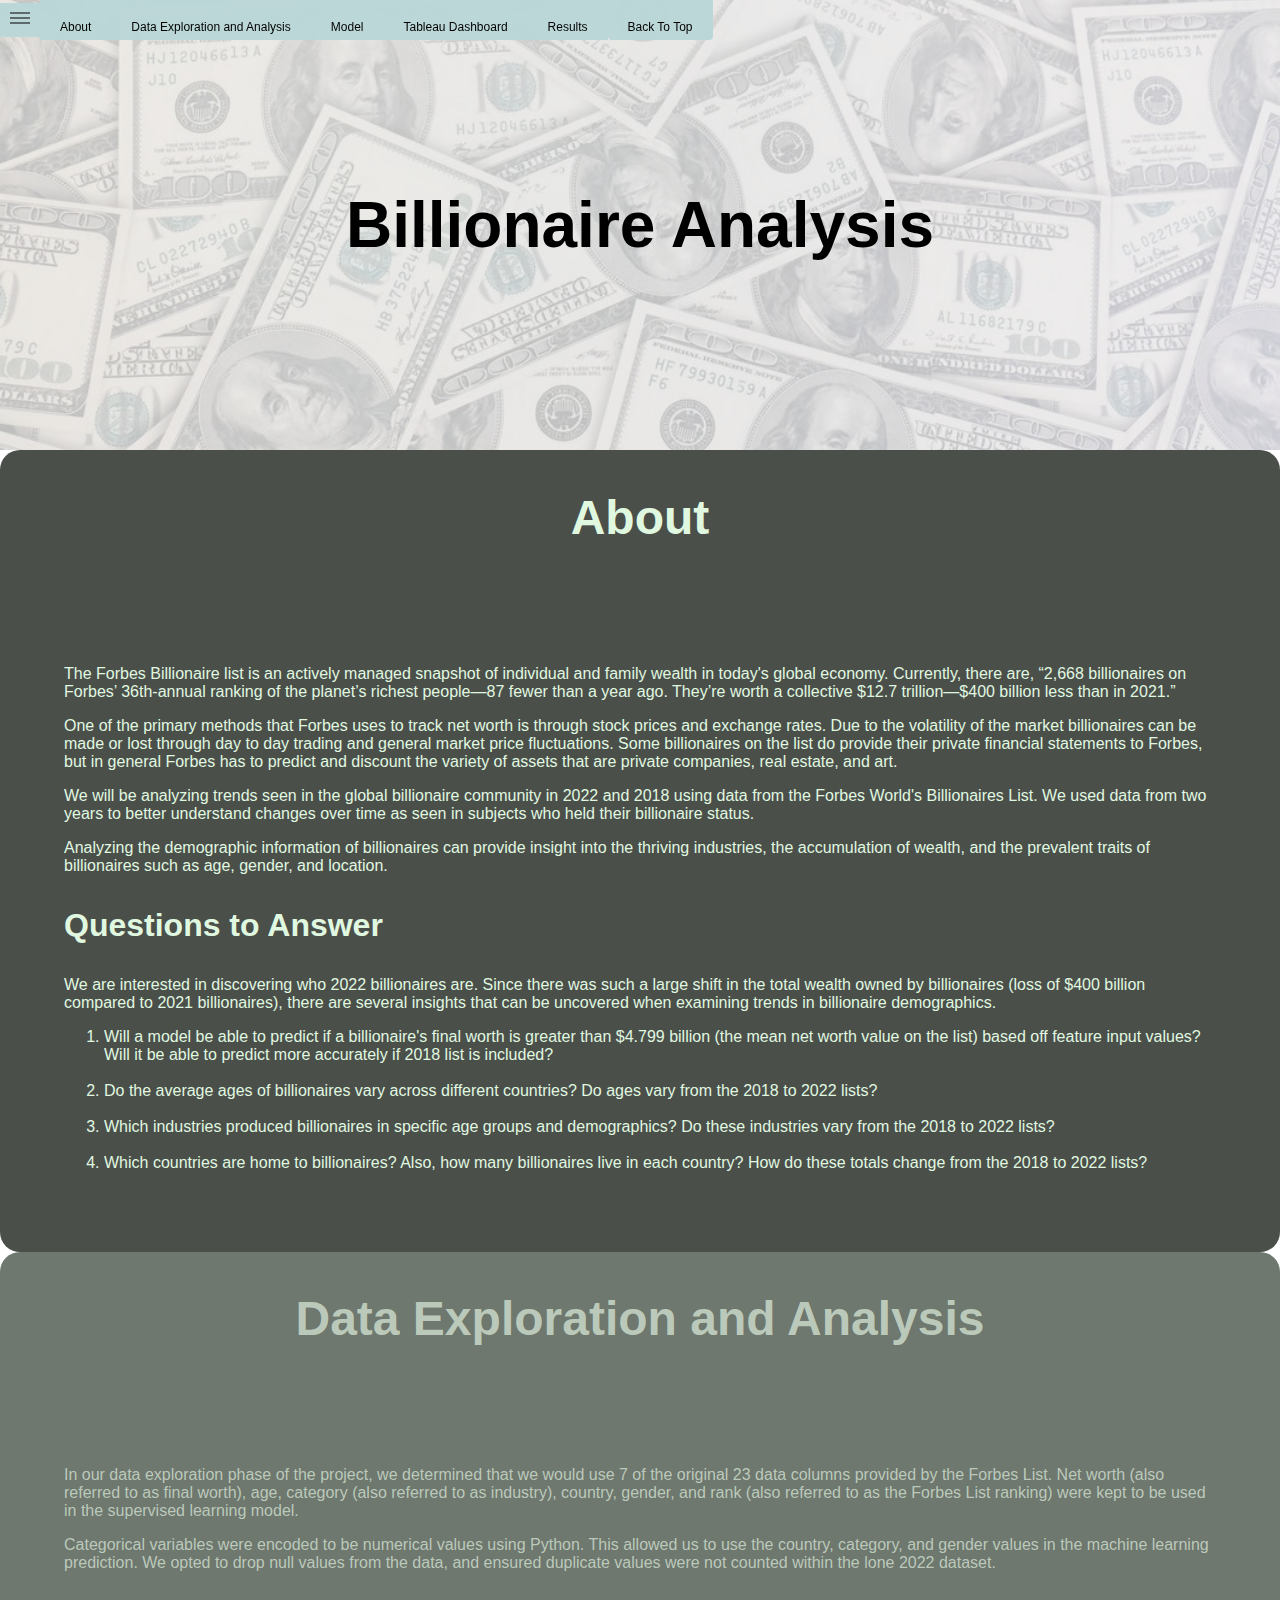
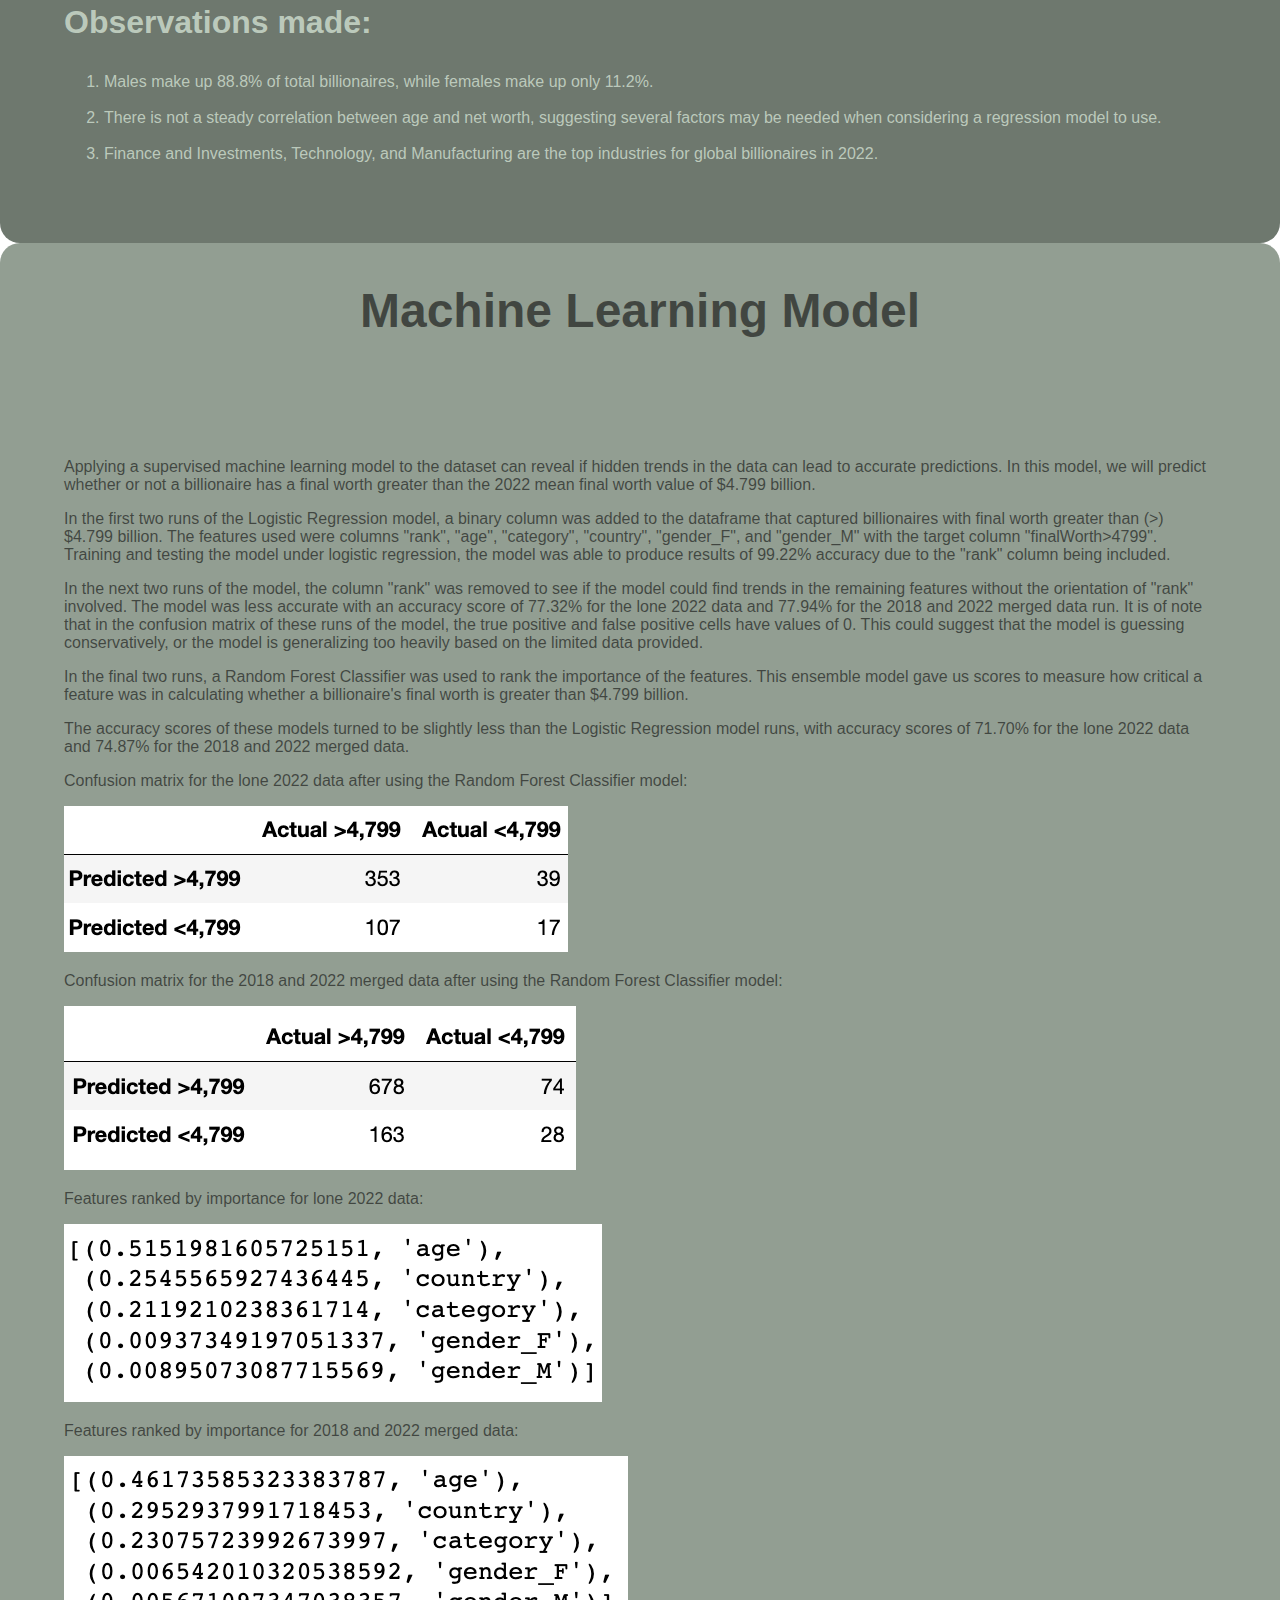
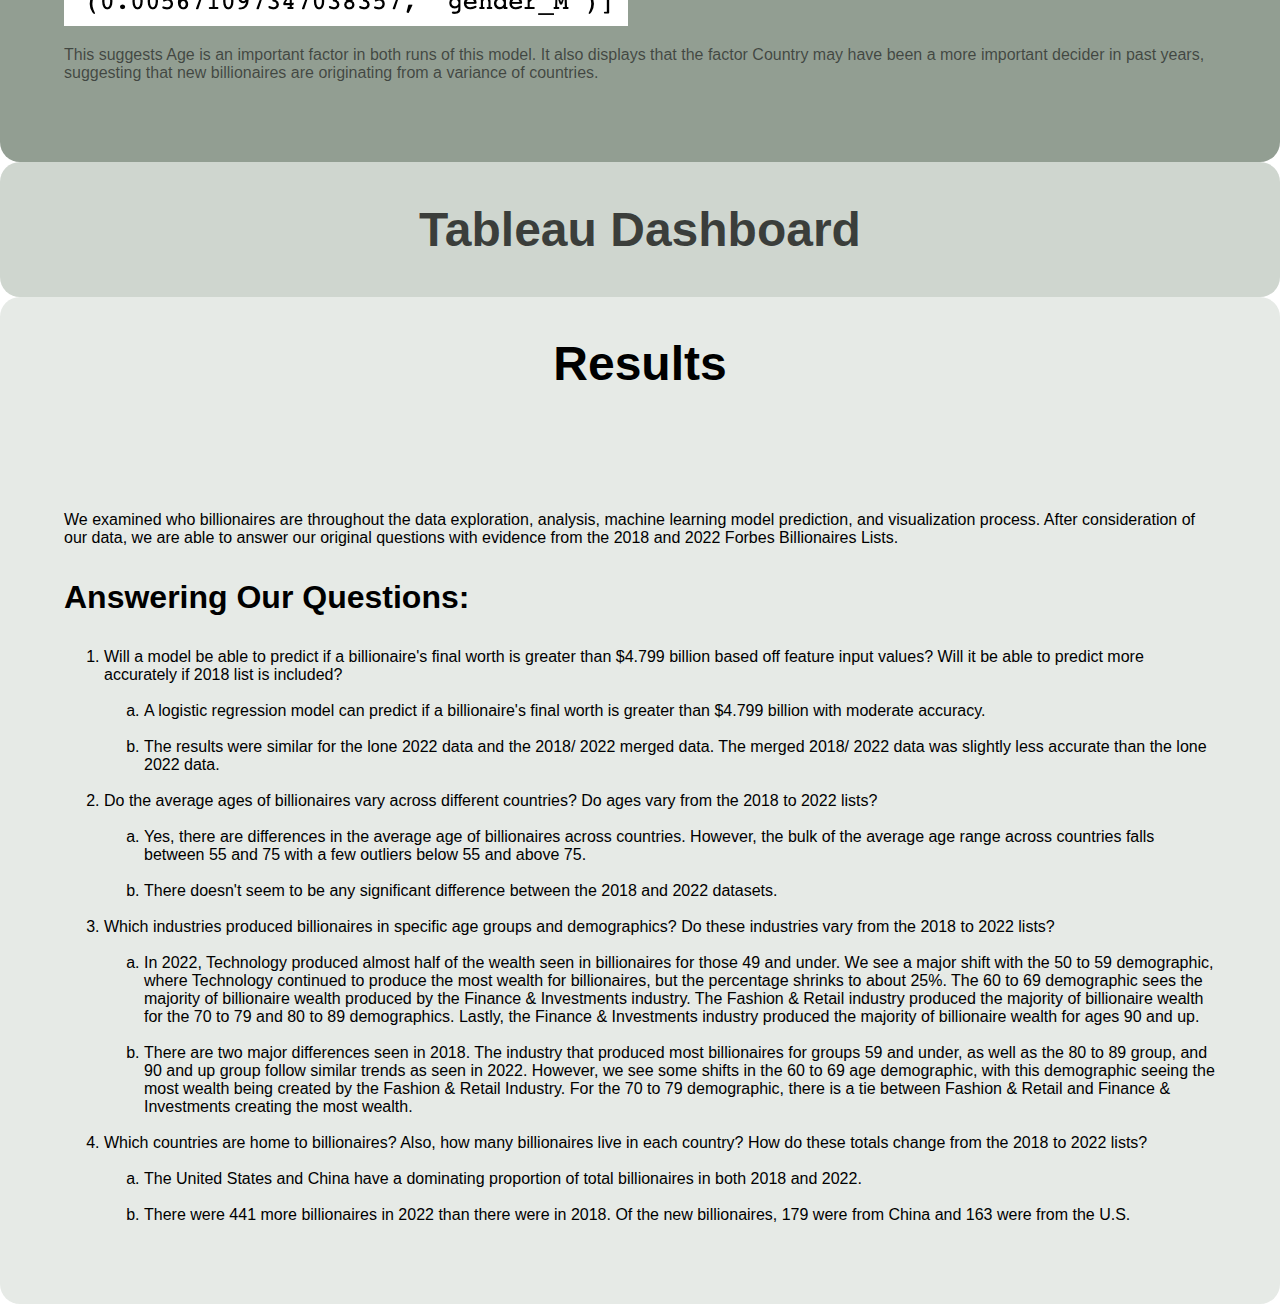
<file: Dashboard/index.html>
<!--Run on an external "python -m http.server"-->
<!DOCTYPE html>
<html lang="en">
<head>
    <meta charset="UTF-8">
    <meta http-equiv="X-UA-Compatible" content="IE=edge">
    <meta name="viewport" content="width=device-width, initial-scale=1.0">
    <title>Billionaire Analysis</title>
    <!--CSS Style-->
    <link rel="stylesheet" href="static/css/style.css">
</head>

<body>
<!-- create navigation menu -->
   <nav>
      <ul>

    <input type="checkbox" id="collapse" />
    <label for="collapse"></label>
      <li2><a href="#about">About</a></li2>
      <li2><a href="#findings">Data Exploration and Analysis</a></li2>
      <li2><a href="#model">Model</a></li2>
      <li2><a href="#tableau">Tableau Dashboard</a></li2>
      <li2><a href="#results">Results</a></li2>
      <li2><a href="#top">Back To Top</a></li2>

    </ul>
  </nav>

  <!-- build body -->
    <header>
      <h1>Billionaire Analysis</h1>
    </header>
  </section>
  <section class="about" id="about">
      <div class="about-body">
        <h2>About</h2>
        <div class="text">
        <p>The Forbes Billionaire list is an actively managed snapshot of individual and family wealth in today's global economy. Currently, there are, “2,668 billionaires on Forbes’ 36th-annual ranking of the planet’s richest people—87 fewer than a year ago. They’re worth a collective $12.7 trillion—$400 billion less than in 2021.”</p> 
        <p>One of the primary methods that Forbes uses to track net worth is through stock prices and exchange rates. Due to the volatility of the market billionaires can be made or lost through day to day trading and general market price fluctuations. Some billionaires on the list do provide their private financial statements to Forbes, but in general Forbes has to predict and discount the variety of assets that are private companies, real estate, and art.</p>
        <p>We will be analyzing trends seen in the global billionaire community in 2022 and 2018 using data from the Forbes World's Billionaires List. We used data from two years to better understand changes over time as seen in subjects who held their billionaire status.</p>
        <p>Analyzing the demographic information of billionaires can provide insight into the thriving industries, the accumulation of wealth, and the prevalent traits of billionaires such as age, gender, and location.</p>
        <h3>Questions to Answer</h3>
        <p>We are interested in discovering who 2022 billionaires are. Since there was such a large shift in the total wealth owned by billionaires (loss of $400 billion compared to 2021 billionaires), there are several insights that can be uncovered when examining trends in billionaire demographics.</p>

          <ol><li>Will a model be able to predict if a billionaire's final worth is greater than $4.799 billion (the mean net worth value on the list) based off feature input values? Will it be able to predict more accurately if 2018 list is included?</li><br>
          <li>Do the average ages of billionaires vary across different countries? Do ages vary from the 2018 to 2022 lists?</li><br>
          <li>Which industries produced billionaires in specific age groups and demographics? Do these industries vary from the 2018 to 2022 lists?</li><br>
          <li>Which countries are home to billionaires? Also, how many billionaires live in each country? How do these totals change from the 2018 to 2022 lists?</li></ol>
        </div>
        </div>
  </section>
  <section class="findings" id="findings">
      <div class="findings-body">
        <h2>Data Exploration and Analysis</h2>
        <div class="text">
        <p>In our data exploration phase of the project, we determined that we would use 7 of the original 23 data columns provided by the Forbes List. Net worth (also referred to as final worth), age, category (also referred to as industry), country, gender, and rank (also referred to as the Forbes List ranking) were kept to be used in the supervised learning model. </p>
        <p>Categorical variables were encoded to be numerical values using Python. This allowed us to use the country, category, and gender values in the machine learning prediction. We opted to drop null values from the data, and ensured duplicate values were not counted within the lone 2022 dataset.</p>
        <p><h3>Observations made: </h3>
          <ol><li>Males make up 88.8% of total billionaires, while females make up only 11.2%. </li><br>
            <li>There is not a steady correlation between age and net worth, suggesting several factors may be needed when considering a regression model to use.</li><br>
            <li>Finance and Investments, Technology, and Manufacturing are the top industries for global billionaires in 2022.</li>
          </ol>
        </p>
        </div>
      </div>
  </section>
  <section class="model" id="model">
    <div class="learning-model-body">
      <h2>Machine Learning Model</h2>
      <div class="text">
      <p>Applying a supervised machine learning model to the dataset can reveal if hidden trends in the data can lead to accurate predictions. In this model, we will predict whether or not a billionaire has a final worth greater than the 2022 mean final worth value of $4.799 billion.</p>
      <p>In the first two runs of the Logistic Regression model, a binary column was added to the dataframe that captured billionaires with final worth greater than (>) $4.799 billion. The features used were columns "rank", "age", "category", "country", "gender_F", and "gender_M" with the target column "finalWorth>4799". Training and testing the model under logistic regression, the model was able to produce results of 99.22% accuracy due to the "rank" column being included.</p>
      <p>In the next two runs of the model, the column "rank" was removed to see if the model could find trends in the remaining features without the orientation of "rank" involved. The model was less accurate with an accuracy score of 77.32% for the lone 2022 data and 77.94% for the 2018 and 2022 merged data run. It is of note that in the confusion matrix of these runs of the model, the true positive and false positive cells have values of 0. This could suggest that the model is guessing conservatively, or the model is generalizing too heavily based on the limited data provided.</p>
      <p>In the final two runs, a Random Forest Classifier was used to rank the importance of the features. This ensemble model gave us scores to measure how critical a feature was in calculating whether a billionaire's final worth is greater than $4.799 billion. </p>
      <p>The accuracy scores of these models turned to be slightly less than the Logistic Regression model runs, with accuracy scores of 71.70% for the lone 2022 data and 74.87% for the 2018 and 2022 merged data.</p>
      <p>Confusion matrix for the lone 2022 data after using the Random Forest Classifier model: <br></p>
      <img src = "./images/section5_cm.png" alt = "section 5 confusion matrix">
      <p>Confusion matrix for the 2018 and 2022 merged data after using the Random Forest Classifier model: <br></p>
      <img src = "./images/section6_cm.png" alt = "section 6 confusion matrix">
      <p>Features ranked by importance for lone 2022 data: <br></p>
      <img src = "./images/section5_fi.png" alt = "section 5 feature importance ranking list">
      <p>Features ranked by importance for 2018 and 2022 merged data: <br></p>
      <img src = "./images/section6_fi.png" alt = "section 6 feature importance ranking list">
      <p>This suggests Age is an important factor in both runs of this model. It also displays that the factor Country may have been a more important decider in past years, suggesting that new billionaires are originating from a variance of countries.</p>
    </div>
    </div>
  </section>
  <section class="tableau" id="tableau">
    <div class="tableau-body">
      <h2>Tableau Dashboard</h2>

      <!--Tableau Dashboard Code-->
      <div class='tableauPlaceholder' id='viz1677130559843' style='position: relative'>
        <noscript><a href='#'><img alt='Billionaire ' 
          src='https:&#47;&#47;public.tableau.com&#47;static&#47;images&#47;JB&#47;JBQ588D39&#47;1_rss.png' 
          style='border: none' /></a></noscript><object class='tableauViz'  
          style='display:none;'><param name='host_url' value='https%3A%2F%2Fpublic.tableau.com%2F' />
           <param name='embed_code_version' value='3' /> 
           <param name='path' value='shared&#47;JBQ588D39' /> 
           <param name='toolbar' value='yes' />
           <param name='static_image' value='https:&#47;&#47;public.tableau.com&#47;static&#47;images&#47;JB&#47;JBQ588D39&#47;1.png' /> 
           <param name='animate_transition' value='yes' />
           <param name='display_static_image' value='yes' />
           <param name='display_spinner' value='yes' />
           <param name='display_overlay' value='yes' />
           <param name='display_count' value='yes' />
           <param name='language' value='en-US' />
          </object></div>
                  <script type='text/javascript'>
                              var divElement = document.getElementById('viz1677130559843');
                                              var vizElement = divElement.getElementsByTagName('object')[0];
                                                                vizElement.style.width='1816px';vizElement.style.height='1291px';
                                                                                var scriptElement = document.createElement('script');
                                                                                              scriptElement.src = 'https://public.tableau.com/javascripts/api/viz_v1.js';
                                                                                                                  vizElement.parentNode.insertBefore(scriptElement, vizElement);
                  </script>
  </section>
  <section class="results" id="results">
    <div class="results-body">
      <h2>Results</h2>
      <div class="text">
      <p>We examined who billionaires are throughout the data exploration, analysis, machine learning model prediction, and visualization process. After consideration of our data, we are able to answer our original questions with evidence from the 2018 and 2022 Forbes Billionaires Lists. </p>
      <h3>Answering Our Questions: </h3>
      <p>
        <ol><li>Will a model be able to predict if a billionaire's final worth is greater than $4.799 billion based off feature input values? Will it be able to predict more accurately if 2018 list is included? 
              <ol type="a">
                <br><li>A logistic regression model can predict if a billionaire's final worth is greater than $4.799 billion with moderate accuracy. </li><br>
                <li>The results were similar for the lone 2022 data and the 2018/ 2022 merged data. The merged 2018/ 2022 data was slightly less accurate than the lone 2022 data.</li><br>
              </ol>
            </li>
            <li>Do the average ages of billionaires vary across different countries? Do ages vary from the 2018 to 2022 lists?
              <ol type="a">
                <br><li>Yes, there are differences in the average age of billionaires across countries. However, the bulk of the average age range across countries falls between 55 and 75 with a few outliers below 55 and above 75.</li><br> 
                    <li>There doesn't seem to be any significant difference between the 2018 and 2022 datasets.</li>
              </ol>
            </li><br>
            <li>Which industries produced billionaires in specific age groups and demographics? Do these industries vary from the 2018 to 2022 lists?</li>
              <ol type="a">
                <br><li>In 2022, Technology produced almost half of the wealth seen in billionaires for those 49 and under. We see a major shift with the 50 to 59 demographic, where Technology continued to produce the most wealth for billionaires, but the percentage shrinks to about 25%. The 60 to 69 demographic sees the majority of billionaire wealth produced by the Finance & Investments industry. The Fashion & Retail industry produced the majority of billionaire wealth for the 70 to 79 and 80 to 89 demographics. Lastly, the Finance & Investments industry produced the majority of billionaire wealth for ages 90 and up.</li><br>
                    <li>There are two major differences seen in 2018. The industry that produced most billionaires for groups 59 and under, as well as the 80 to 89 group, and 90 and up group follow similar trends as seen in 2022. However, we see some shifts in the 60 to 69 age demographic, with this demographic seeing the most wealth being created by the Fashion & Retail Industry. For the 70 to 79 demographic, there is a tie between Fashion & Retail and Finance & Investments creating the most wealth.</li>
              </ol>
            </li><br>
            <li>Which countries are home to billionaires? Also, how many billionaires live in each country? How do these totals change from the 2018 to 2022 lists?</li>
            <ol type="a">
              <br><li>The United States and China have a dominating proportion of total billionaires in both 2018 and 2022.</li><br>
                  <li>There were 441 more billionaires in 2022 than there were in 2018. Of the new billionaires, 179 were from China and 163 were from the U.S.</li>
        </ol>
      </p>
      </div>
    </div>
  </section>
</body>
</html>
</file>
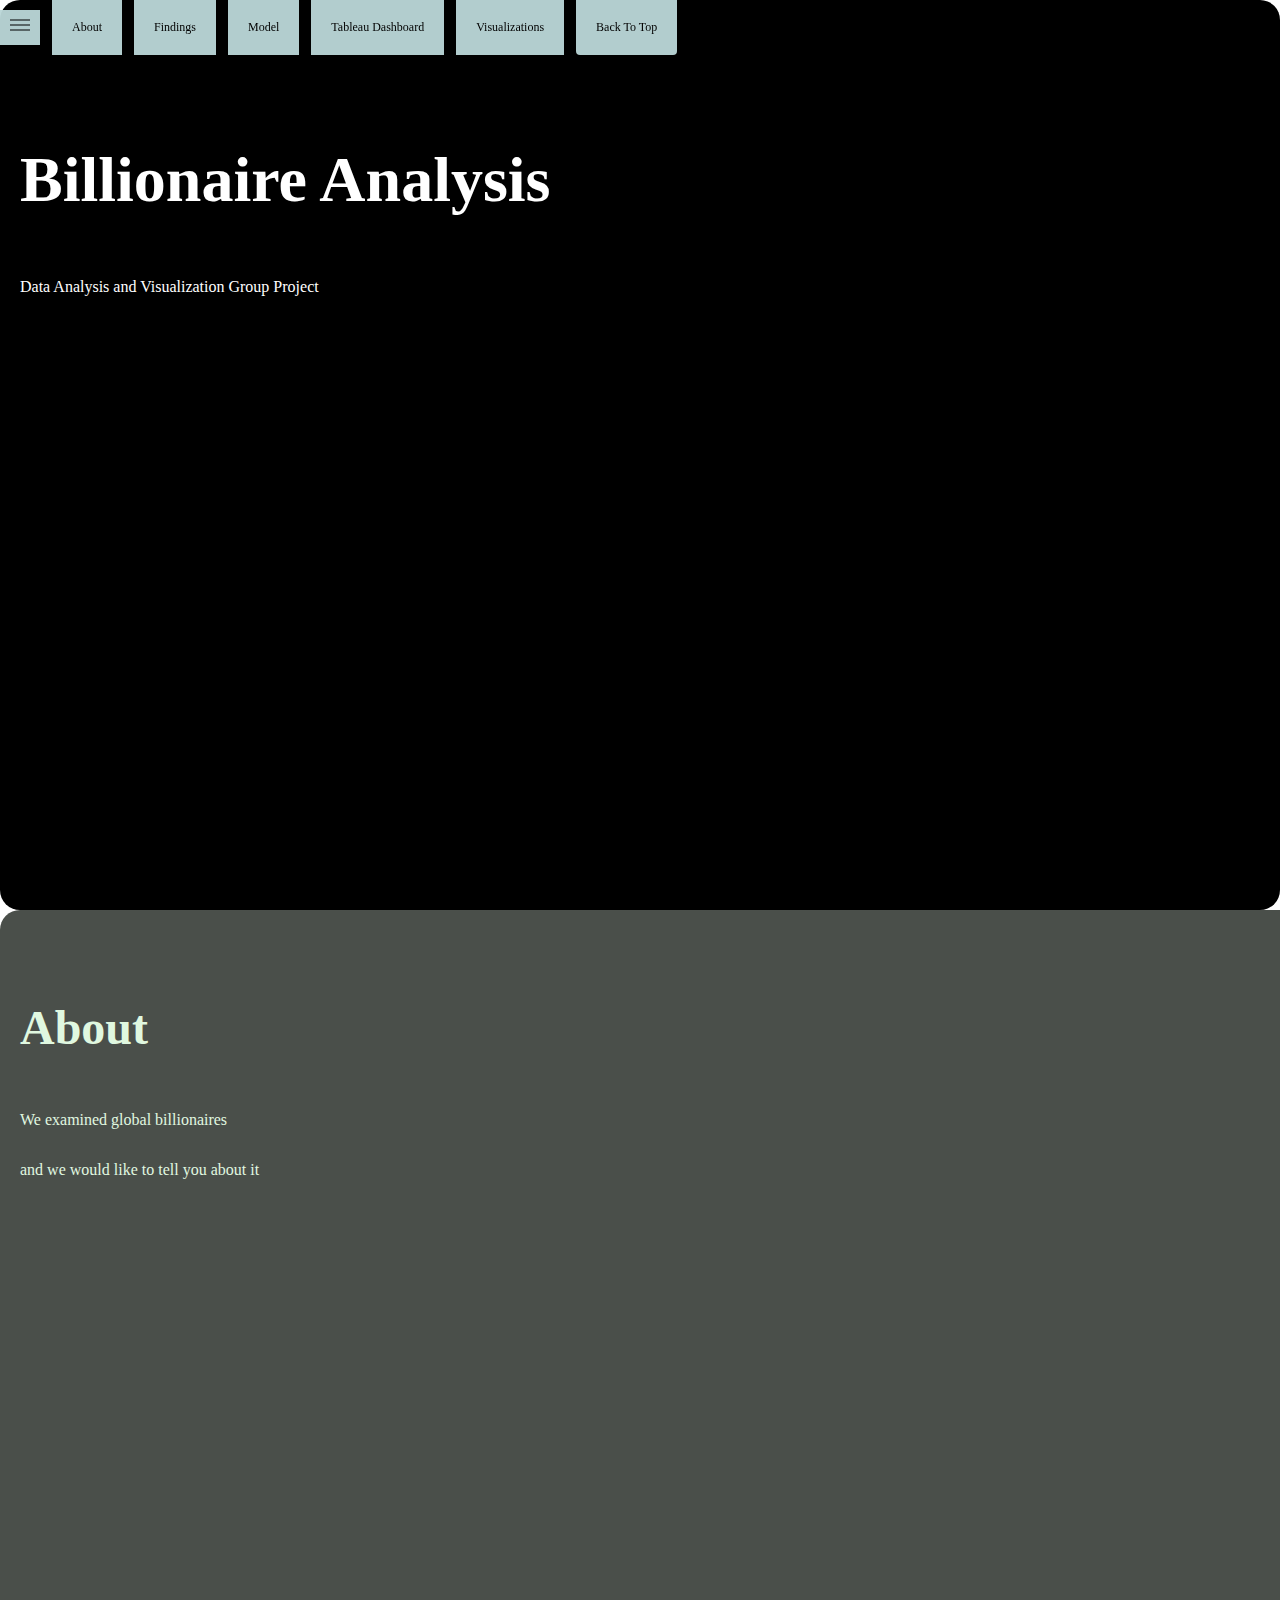
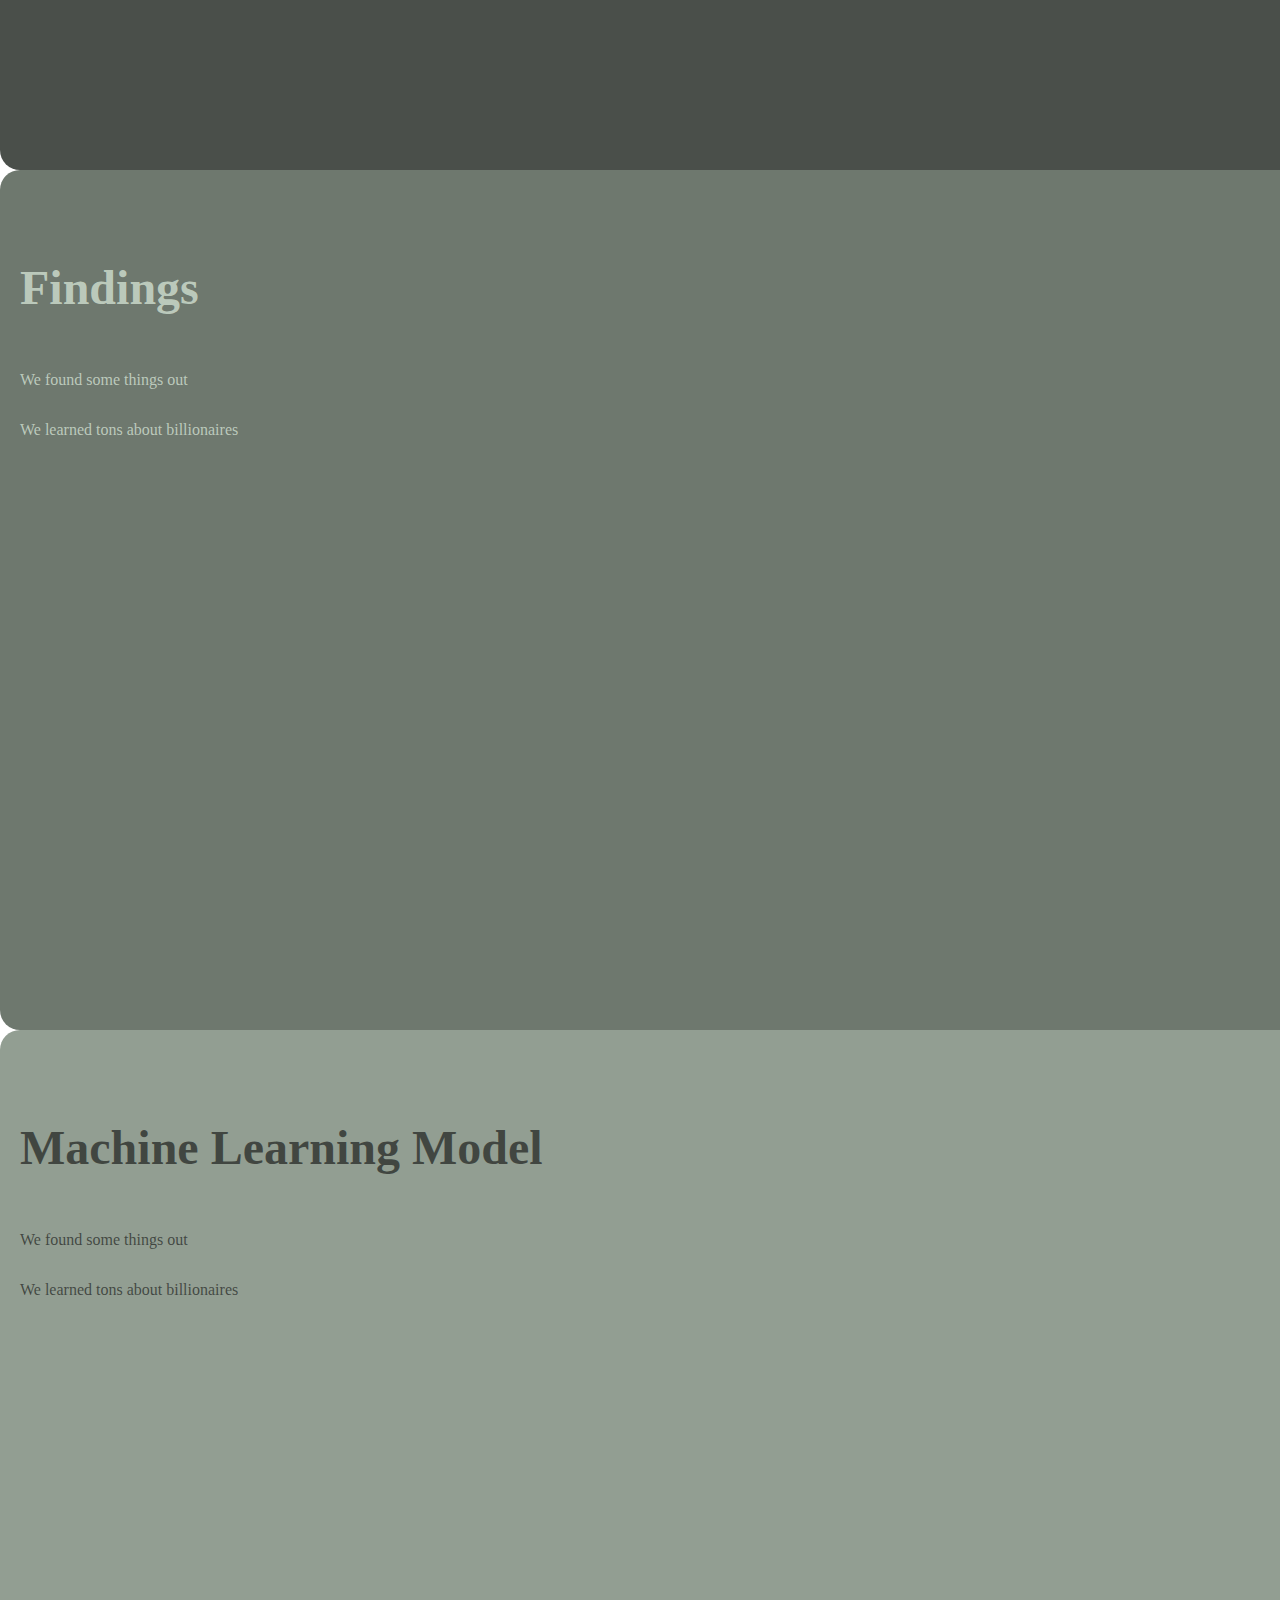
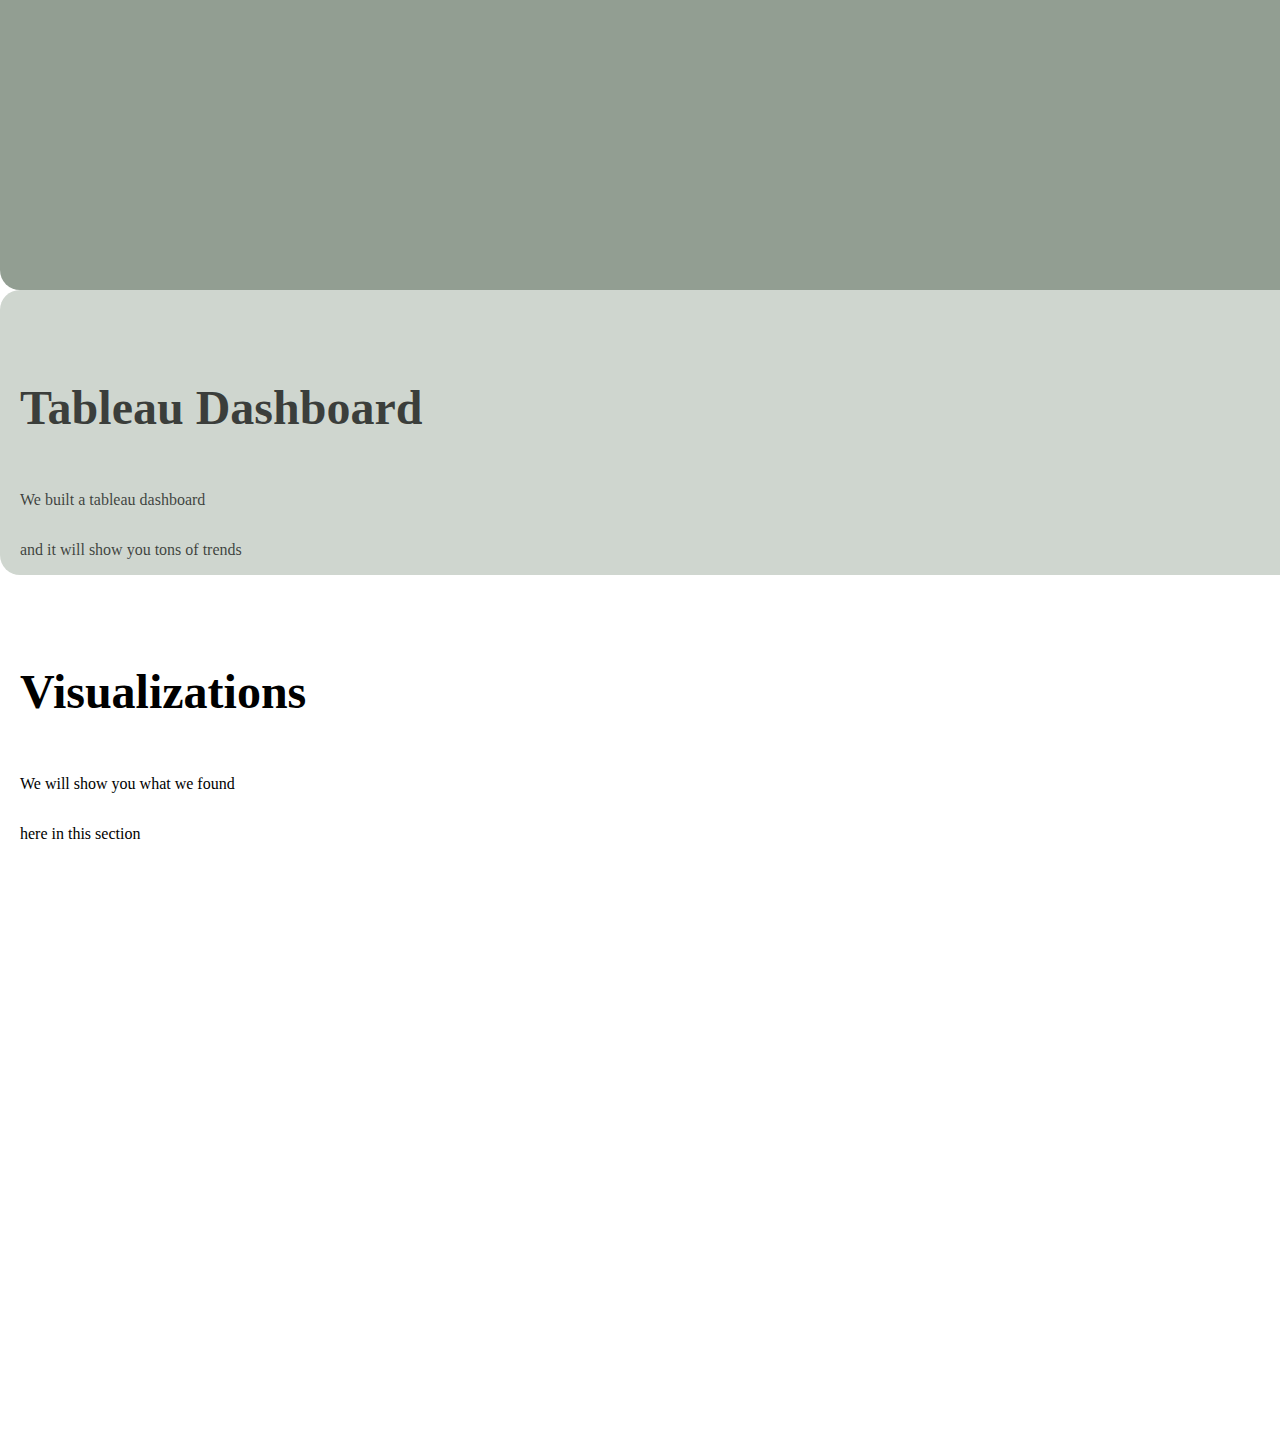
<file: Dashboard/dashboard_kara/index_k.html>
<!--Run on an external "python -m http.server"-->
<!DOCTYPE html>
<html lang="en">
  <head>
    <meta charset="UTF-8" />
    <meta http-equiv="X-UA-Compatible" content="IE=edge" />
    <meta name="viewport" content="width=device-width, initial-scale=1.0" />
    <title>Billionaire Analysis</title>
    <!--CSS Style-->
    <link rel="stylesheet" href="static_k/css_k/style_k.css" />
  </head>

  <body>
    <!-- Navigation-->
    <nav>
      <ul>
        <!-- <li>Data Analysis and Visualization Group Project</li> -->

        <input type="checkbox" id="collapse" />
        <label for="collapse"></label>

        <li><a href="#about">About</a></li>
        <li><a href="#findings">Findings</a></li>
        <li><a href="#model">Model</a></li>
        <li><a href="#tableau">Tableau Dashboard</a></li>
        <li><a href="#visualizations">Visualizations</a></li>
        <li><a href="#top">Back To Top</a></li>
      </ul>
    </nav>
    <section class="top" id="top">
      <header>
        <h1>Billionaire Analysis</h1>
        <br />Data Analysis and Visualization Group Project
      </header>
    </section>
    <section class="about" id="about">
      <div class="about-body">
        <h2>About</h2>
        <p>We examined global billionaires</p>
        <p>and we would like to tell you about it</p>
      </div>
    </section>
    <section class="findings" id="findings">
      <div class="findings-body">
        <h2>Findings</h2>
        <p>We found some things out</p>
        <p>We learned tons about billionaires</p>
      </div>
    </section>
    <section class="model" id="model">
      <div class="learning-model-body">
        <h2>Machine Learning Model</h2>
        <p>We found some things out</p>
        <p>We learned tons about billionaires</p>
      </div>
    </section>
    <section class="tableau" id="tableau">
      <div class="tableau-body">
        
        <h2>Tableau Dashboard</h2>

        <!--Tableau Public Dashboard code-->
        <div
          class="tableauPlaceholder"
          id="viz1676577644200"
          style="position: relative"
        >
          <noscript
            ><a href="#"
              ><img
                alt="Citibike Review - Story "
                src="https:&#47;&#47;public.tableau.com&#47;static&#47;images&#47;Ci&#47;CitibikeChallenge_16714130885560&#47;CitibikeReview-Story&#47;1_rss.png"
                style="border: none"
              /> </a
          ></noscript>
          <object class="tableauViz" style="display: none">
            <param
              name="host_url"
              value="https%3A%2F%2Fpublic.tableau.com%2F"
            />
            <param name="embed_code_version" value="3" />
            <param name="site_root" value="" />
            <param
              name="name"
              value="CitibikeChallenge_16714130885560&#47;CitibikeReview-Story"
            />
            <param name="tabs" value="no" />
            <param name="toolbar" value="yes" />
            <param
              name="static_image"
              value="https:&#47;&#47;public.tableau.com&#47;static&#47;images&#47;Ci&#47;CitibikeChallenge_16714130885560&#47;CitibikeReview-Story&#47;1.png"
            />
            <param name="animate_transition" value="yes" />
            <param name="display_static_image" value="yes" />
            <param name="display_spinner" value="yes" />
            <param name="display_overlay" value="yes" />
            <param name="display_count" value="yes" />
            <param name="language" value="en-US" />
          </object>
        </div>
        <script type="text/javascript">
          var divElement = document.getElementById("viz1676577644200");
          var vizElement = divElement.getElementsByTagName("object")[0];
          vizElement.style.width = "1016px";
          vizElement.style.height = "991px";
          var scriptElement = document.createElement("script");
          scriptElement.src =
            "https://public.tableau.com/javascripts/api/viz_v1.js";
          vizElement.parentNode.insertBefore(scriptElement, vizElement);
        </script>

        <p>We built a tableau dashboard</p>
        <p>and it will show you tons of trends</p>
      </div>
    </section>
    <section class="visualizations" id="visualizations">
      <div class="viz-body">
        <h2>Visualizations</h2>

        <p>We will show you what we found</p>
        <p>here in this section</p>
      </div>
    </section>
  </body>
</html>
</file>
<file: Dashboard/static/css/style.css>
/* Set overall style for the page */
body {
  margin: 0;
  padding: 0;
  font-family: Arial, sans-serif;
}

/* insert collapsible menu */
HTML CSSResult Skip Results Iframe
EDIT ON
body{
font-family:Helvetica,Arial;
color: black;


}

ul{
list-style:none;  
margin:0;
padding: 0;
width: auto; 


}
ul li2{
display:block;
margin:0;
height:0;  
width: auto;
background:rgba(186, 214, 215, 0.955);
padding:20px;

}
ul li2:hover{
background:rgba(113, 158, 160, 0.75);
}
ul li2:last-child{
border-bottom-left-radius:4px;
border-bottom-right-radius:4px;
/* color: black */
} 
label:before{
height:2px;
width:20px;
background:black;
display:inline-block;
content:"";
box-shadow:0px -5px 0px 0px  black,
           0px -10px 0px 0px black;
margin-right:0px;
transition:all .5s;
position:relative;
opacity:0.5;
/* color: black; */
} 

label{
display:block;
background:rgb(186, 214, 215, 0.955);
padding:10px;
color:black;  
cursor:pointer; 

}
input[type="checkbox"]{
visibility:hidden;
position:absolute;
}
#collapse:checked ~ li2{
display:none;
margin-top:0; 
color: black;
}
#collapse:checked + label:before{
position:relative;
right:calc(0px);
opacity:1;
color: black;

}


/* Set style for the header section */
header {
  height: 50vh; /* height of the section. vh stands for "viewport height" - height of the browser */    
  display: flex; /* activates the flexbox tools to manipulate the sections easily */
  flex-direction: column; /* makes the elements in the section go in a vertical/ column direction instead of horizontal */
  justify-content: center; /* aligns across the horizontal axis */
  align-items: center; /* aligns across the vertical axis */
  background-image: url('../images/money_background.png'); 
  background-repeat: no-repeat;
  background-size: cover; /* scales the image to cover the entire header */
  background-position: center center; /* positions the image at the center of the header */
}

/* Set styles for the headers */
header h1 {
  font-size: 4em;
  white-space: normal;
}

section h2 {
  font-size: 3em;
  white-space: normal;
}

section h3 {
  font-size: 2em;
  white-space: normal;
}

/* Set style for the body sections */
.about-body {
    width: 100%; /* width of the section. extra wide for text blocks, tableau dashboard */
    margin: 0 auto; /* makes the margin center horizontally */
    display: flex; 
    flex-direction: column; 
    justify-content: center; 
    align-items: center;
    background-color: rgba(14, 20, 14, 0.75);
    color: rgba(224, 248, 224);
    border-radius: 20px;
  }

.text {
  padding: 5%;
}

.findings-body {
    width: 100%;
    margin: 0 auto;
    display: flex;
    flex-direction: column;
    justify-content: center;
    align-items: center;
    background-color: rgba(14, 30, 14, 0.6);
    color: rgba(205, 220, 205, 0.832);
    border-radius: 20px;
  }

.learning-model-body {
    width: 100%;
    margin: 0 auto;
    display: flex;
    flex-direction: column;
    justify-content: center;
    align-items: center;
    background-color: rgba(14, 40, 14, 0.45);
    color: rgba(10, 11, 10, 0.6);
    border-radius: 20px;
  }

.tableau-body {
    width: 100%;
    height: 100%;
    margin: 0 auto;
    display: flex;
    flex-direction: column;
    justify-content: center;
    align-items: center;
    background-color: rgba(14, 50, 14, 0.2);
    color: rgba(10, 12, 10, 0.75);
    border-radius: 20px;
  }

.results-body {
    width: auto;
    margin: 0 auto;
    display: flex;
    flex-direction: column;
    justify-content: center;
    align-items: center;
    background-color: rgba(14, 50, 14, 0.1);
    color: black;
    border-radius: 20px;
    line-height: auto;
  }


/* Set style for the navigation bar */
nav {
  padding: 0;
  position: fixed; /* freezes the bar at the top of the page */
  z-index: 999; /* makes it so the navigation bar is always on top of the other elements on the page */
  font-size: 12px;
  align-items: center;  
  white-space: nowrap;
}

nav ul {
  list-style: none;
  margin: 0;
  padding: 0;
  display: flex;
  align-items: center;
  justify-content: space-between;
}

/* first-child and last-child are CSS specific attributes to call the nav list items */
nav ul div:first-child {
  margin-right: auto;
}

nav ul div:not(:first-child) {
  margin-left: 1em;
}

nav ul div:last-child {
  margin-right: 0;
}

nav a {
  color: black;
  text-decoration: none;
}
</file>
<file: Dashboard/dashboard_kara/static_k/css_k/style_k.css>
/* Set overall style for the page */
body {
  margin: 0;
  padding: 0;
  font-family:Georgia, 'Times New Roman', Times, serif;

}

/* insert collapsible menu */
HTML CSSResult Skip Results Iframe
EDIT ON
body{
font-family:Helvetica,Arial;
color: black;


}

ul{
list-style:none;  
margin:0;
padding:0;
width: 0px; 
box-shadow:0 0 0px black,
           0 0 0 0px black;
border-radius:0px black;  
color: black; 

}
ul li{
display:block;
margin:15p;
height:15px;  
background:rgba(186, 214, 215, 0.955);
padding:20px;

}
ul li:hover{
background:rgba(113, 158, 160, 0.75);
}
ul li:last-child{
border-bottom-left-radius:4px;
border-bottom-right-radius:4px;
color: black
} 
label:before{
height:2px;
width:20px;
background:black;
display:inline-block;
content:"";
box-shadow:0px -5px 0px 0px  black,
           0px -10px 0px 0px black;
margin-right:0px;
transition:all .5s;
position:relative;
opacity:0.5;
color: black;
} 

label{
display:block;
background:rgb(186, 214, 215, 0.955);
padding:10px;
color:black;  
cursor:pointer; 

}
input[type="checkbox"]{
visibility:hidden;
position:absolute;
}
#collapse:checked ~ li{
display:none;
margin-top:0; 
color: black;
}
#collapse:checked + label:before{
position:relative;
right:calc(0px);
opacity:1;
color: black;

}

/* Set style for the header section */
header {
  height: 90vh; /* height of the section. vh stands for "viewport height" - height of the browser */    
  display: flex; /* activates the flexbox tools to manipulate the sections easily */
  flex-direction: column; /* makes the elements in the section go in a vertical/ column direction instead of horizontal */
  padding: 0 20px;
  width: auto;
  margin:0 auto;
  justify-content: start; /* aligns across the horizontal axis */
  align-items: left; /* aligns across the vertical axis */
  background-color: black;
  color: white;
  font: sans-serif;
  line-height: auto;
  border-radius: 20px;
      padding-left: 20px;
      padding-top: 100px;
}

/* Set styles for the headers */
header h1 {
  font-size: 4em;
  white-space: normal;
}


section h2 {
  font-size: 3em;
}

/* Set style for the body sections */
.about-body {
    width: 100%; /* width of the section. extra wide for text blocks, tableau dashboard */
    height: 90vh; 
    margin: 0 auto; /* makes the margin center horizontally */
    padding: 0 20px;
    display: flex; 
    flex-direction: column; 
    justify-content: start; 
    align-items: left;    
    background-color: rgba(14, 20, 14, 0.75);
    color: rgba(224, 248, 224);
    line-height: auto;
    border-radius: 20px;
        padding-left: 20px;
        padding-top: 50px;
  }

.findings-body {
    width: 100%;
    height: 90vh;
    margin: 0 auto;
    display: flex;
    flex-direction: column;
    justify-content: start;
    align-items: left;    
    background-color: rgba(14, 30, 14, 0.6);
    color: rgba(205, 220, 205, 0.832);
    line-height: auto;
    border-radius: 20px;
        padding-left: 20px;
        padding-top: 50px;
  }

.learning-model-body {
    width: 100%;
    height: 90vh;
    margin: 0 auto;
    display: flex;
    flex-direction: column;
    justify-content:start;
    align-items: left;    
    background-color: rgba(14, 40, 14, 0.45);
    color: rgba(10, 11, 10, 0.6);
    line-height: auto;
    border-radius: 20px;
        padding-left: 20px;
        padding-top: 50px;
  }

.tableau-body {
    width: 100%;
    height: 100%; /* made this 100% for the tableau dashboard to fit based on the tableau java code */
    margin: 0 auto;
    display: flex;
    flex-direction: column;
    justify-content: start;
    align-items: left;    
    background-color: rgba(14, 50, 14, 0.2);
    color: rgba(10, 12, 10, 0.75);
    line-height: auto;
    border-radius: 20px;
        padding-left: 20px;
        padding-top: 50px;
  }

.viz-body {
    width: 100%;
    height: 90vh;
    margin: 0 auto;
    display: flex;
    flex-direction: column;
    justify-content: start;
    align-items: left;    
    background-color: white;
    color: black;
    line-height: auto;
    border-radius: 20px;
        padding-left: 20px;
        padding-top: 50px;
  }



/* Set style for the navigation bar */
nav {
    padding: 0;
    position: fixed; /* freezes the bar at the top of the page */
    z-index: 999; /* makes it so the navigation bar is always on top of the other elements on the page */
    background-color: black;
    font-size: 12px;
    align-items: center;  
    white-space: nowrap;
  }
  
  nav ul {
    list-style: none;
    margin: 0;
    padding: 0;
    display: flex;
    align-items: center;
    justify-content: space-between;
  }

/* first-child and last-child are CSS specific attributes to call the nav list items */
  nav ul li:first-child {
    margin-right: auto;
  }
  
  nav ul li:not(:first-child) {
    margin-left: 1em;
  }
  
  nav ul li:last-child {
    margin-right: 0;
  }

  nav a {
    color: black;
    text-decoration: none;
    

  }


Footer
© 2023 GitHub, Inc.
Footer navigation
Terms
Privacy
Security
Status
Docs
Contact GitHub
Pricing
API
Training
Blog
About
</file>
